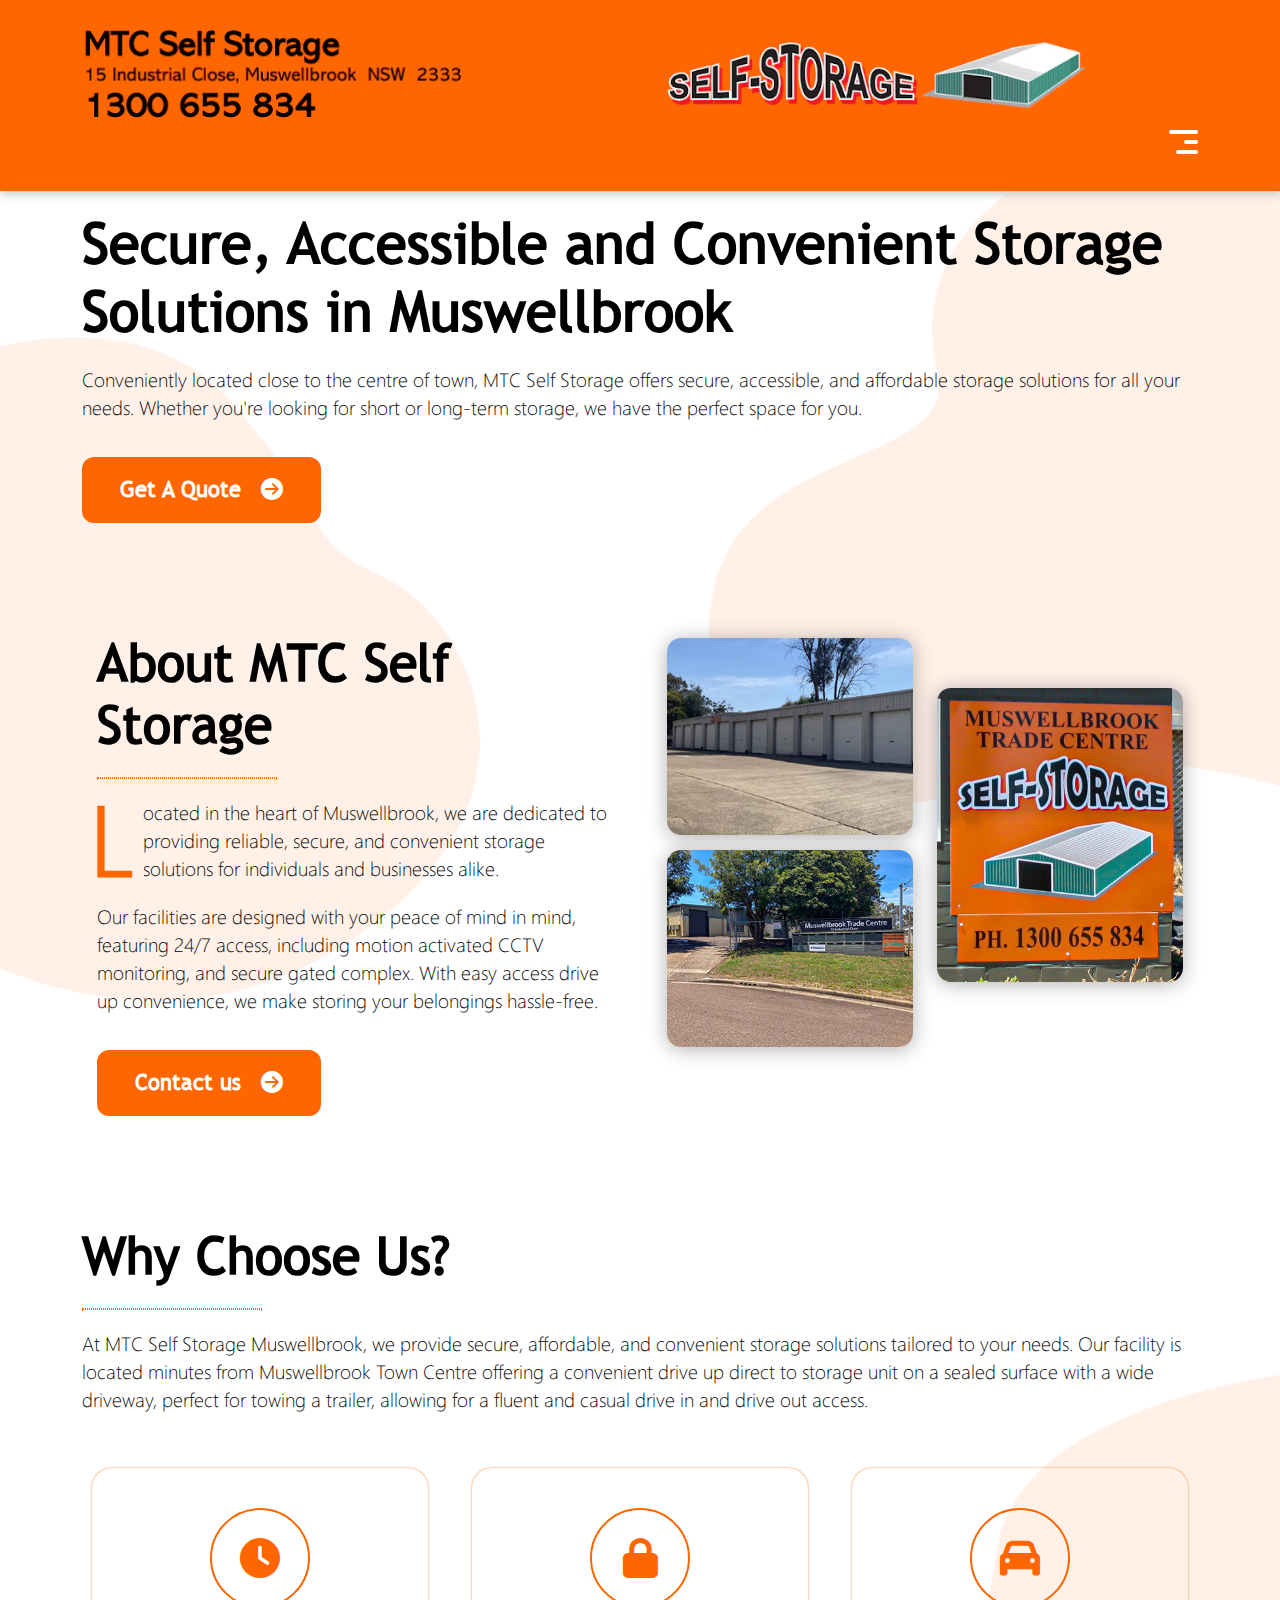
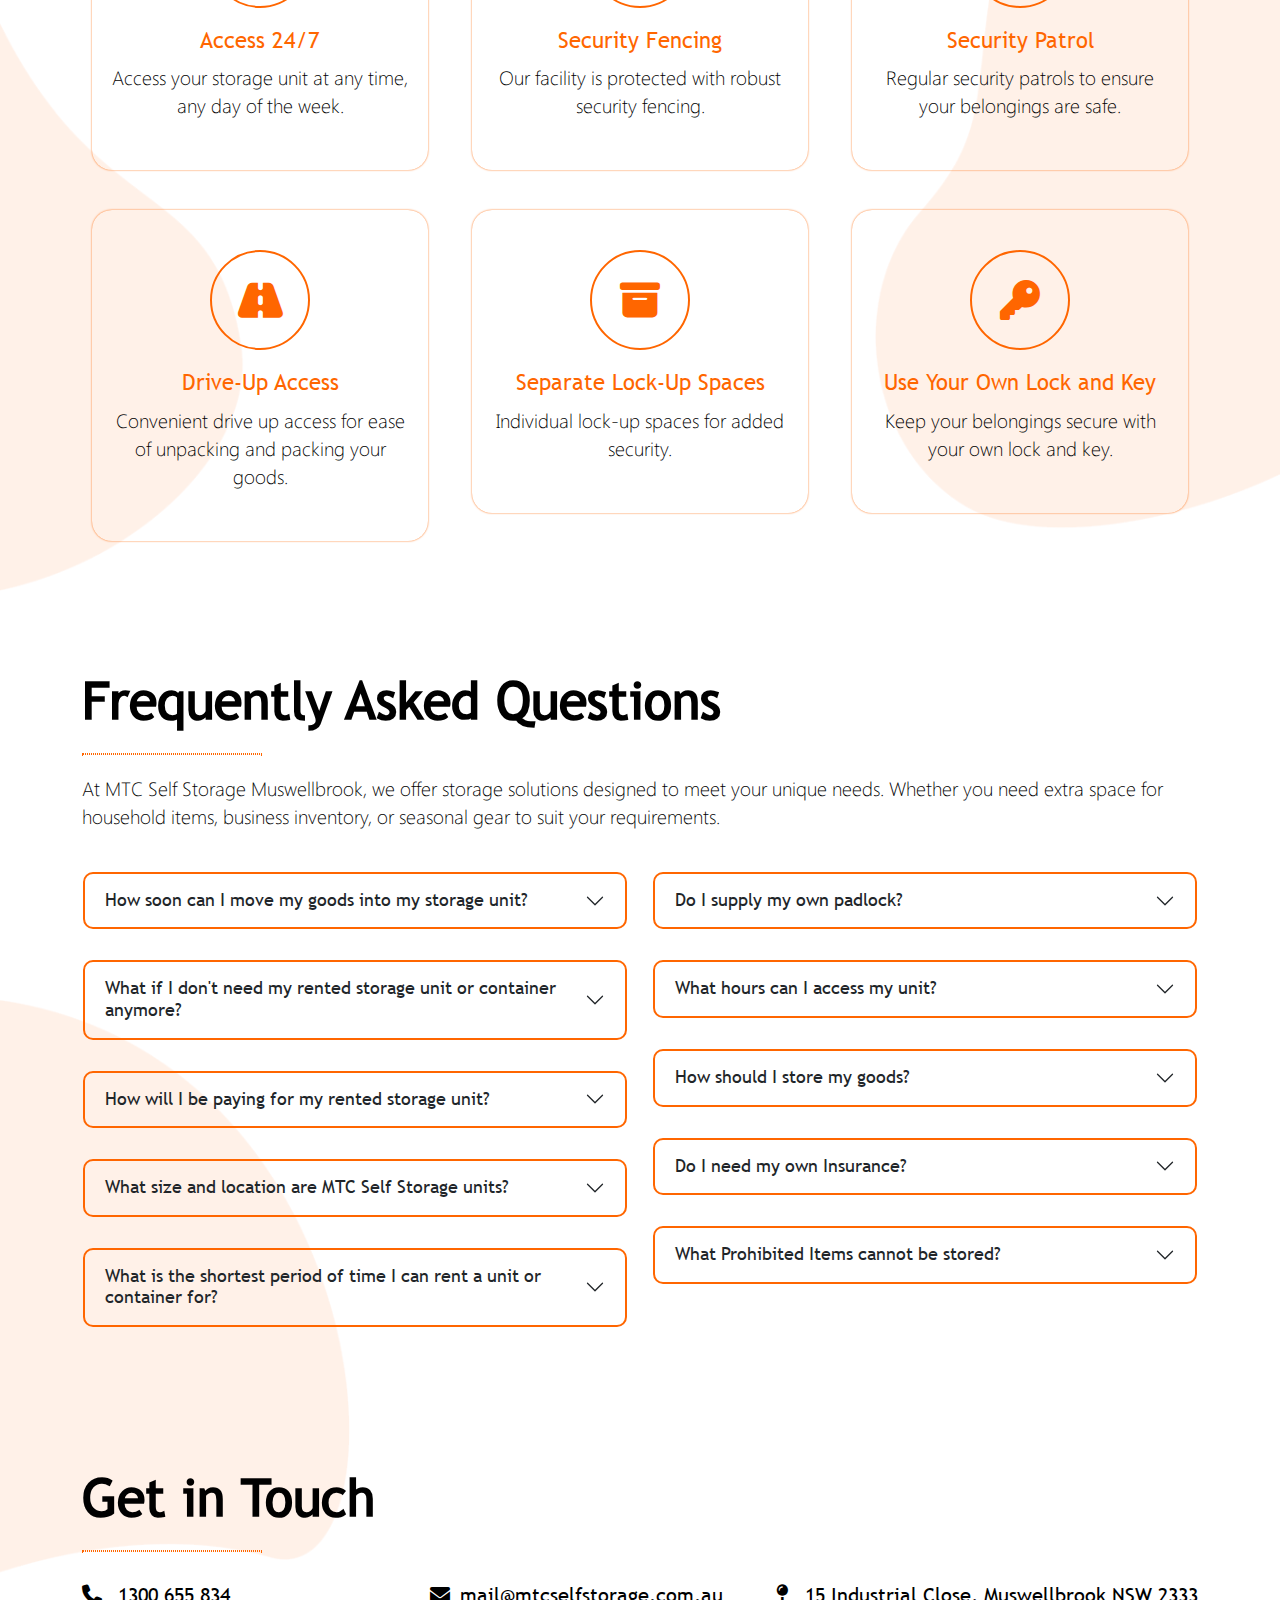
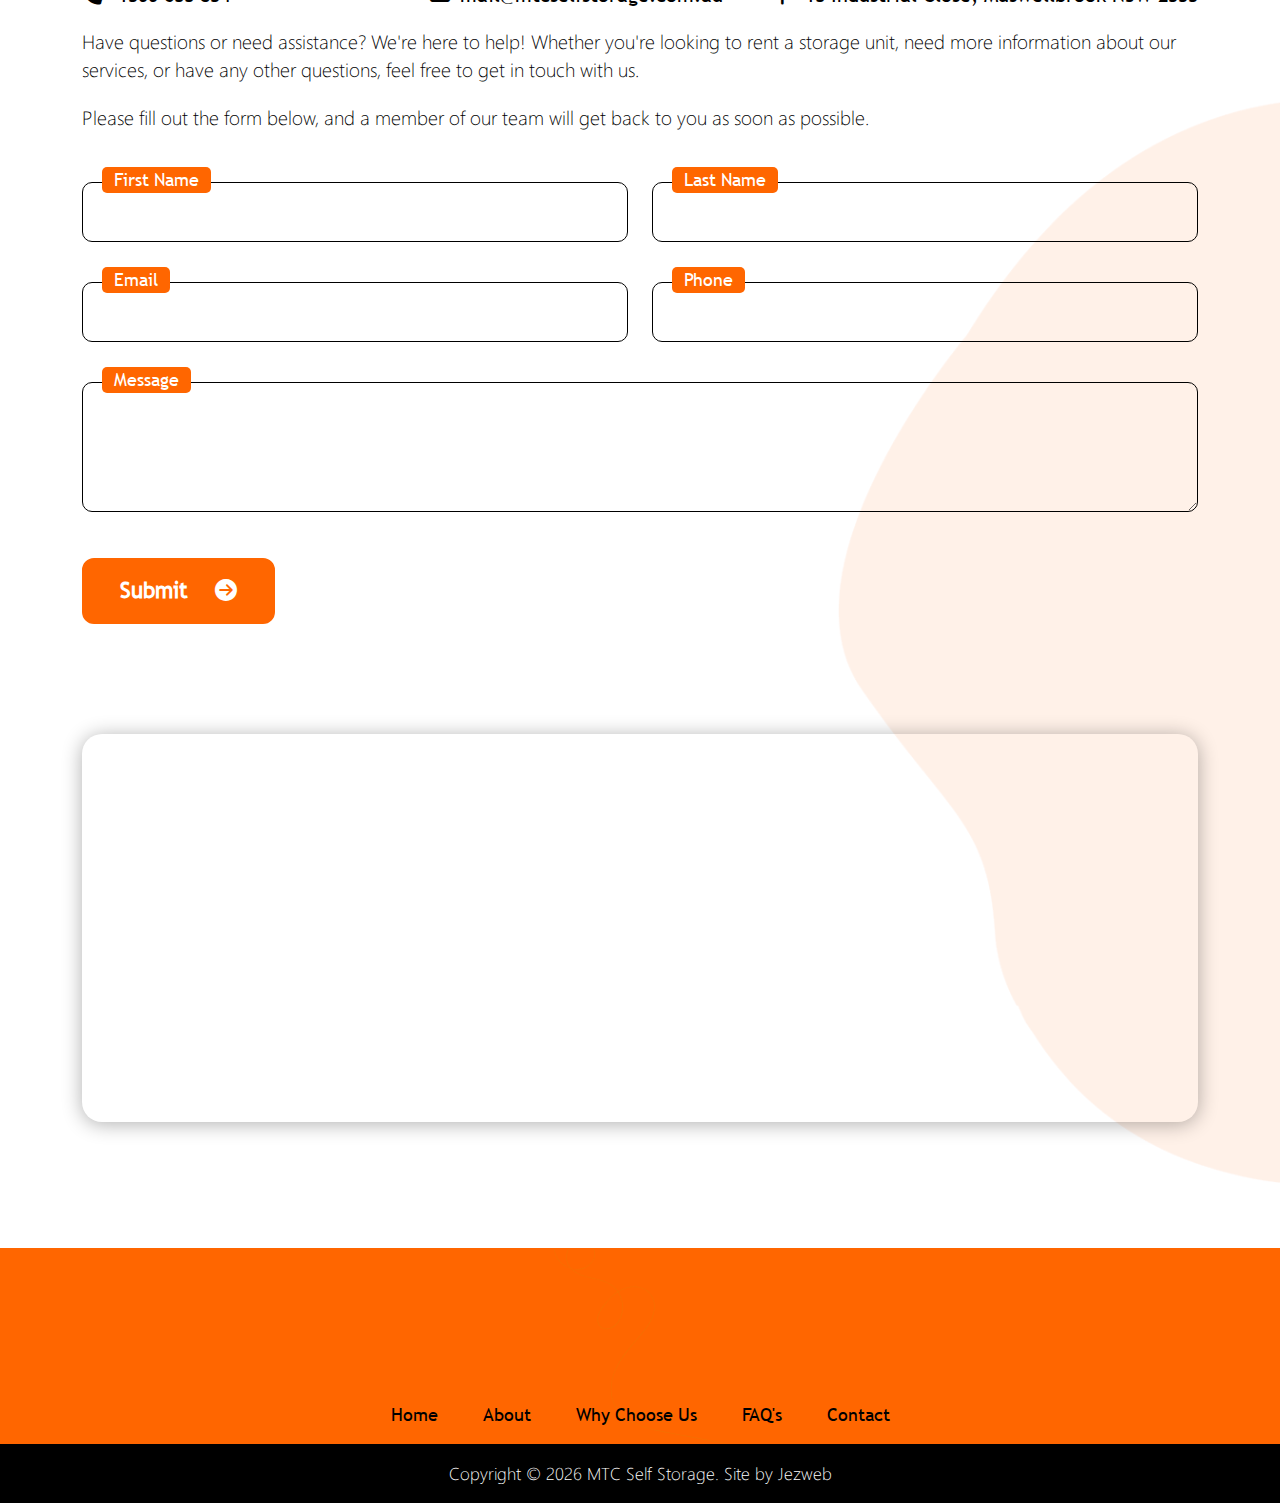
<file: index.html>
<!DOCTYPE html>
<html lang="en">
<head>
  <title>Secure Self Storage Units in Muswellbrook | MTC Self Storage</title>
  <meta charset="utf-8">
  <meta name="viewport" content="width=device-width, initial-scale=1, shrink-to-fit=no">
  <meta name="description" content="Looking for affordable and secure self storage in Muswellbrook? MTC Self Storage offers 24/7 access, drive-up units, CCTV security, and flexible rental terms. Reserve your unit today!">
  <link rel="canonical" href="https://mtcselfstorage.com.au/">
  <link rel="icon" href="assets/images/favicon.png" type="image/png" sizes="32x32">

  <!-- Resource hints for external resources -->
  <link rel="dns-prefetch" href="//cdnjs.cloudflare.com">
  <link rel="preconnect" href="https://cdnjs.cloudflare.com" crossorigin>
  <link rel="dns-prefetch" href="//www.googletagmanager.com">
  <link rel="preconnect" href="https://www.googletagmanager.com" crossorigin>
  <link rel="dns-prefetch" href="//challenges.cloudflare.com">
  <link rel="preconnect" href="https://challenges.cloudflare.com" crossorigin>

  <!-- Preload for hero logo and critical CSS -->
  <link rel="preload" href="assets/images/mtc-header-logo-v15.webp" as="image">
  <link rel="preload" href="assets/css/bootstrap.min.css" as="style">
  <link rel="preload" href="assets/css/style.css" as="style">

  <!-- Core CSS -->
  <link rel="stylesheet" href="assets/css/bootstrap.min.css">
  <link rel="stylesheet" href="assets/css/style.css">
  <link rel="stylesheet" href="assets/css/responsive.css" media="all">

  <!-- FontAwesome async -->
  <link rel="stylesheet" href="https://cdnjs.cloudflare.com/ajax/libs/font-awesome/6.6.0/css/all.min.css" media="print" onload="this.media='all'">

  <script src="https://challenges.cloudflare.com/turnstile/v0/api.js" async defer></script>
  <!-- Google Tag Manager -->
  <script>
    (function(w,d,s,l,i){w[l]=w[l]||[];w[l].push({'gtm.start':
    new Date().getTime(),event:'gtm.js'});var f=d.getElementsByTagName(s)[0],
    j=d.createElement(s),dl=l!='dataLayer'?'&l='+l:'';j.async=true;j.src=
    'https://www.googletagmanager.com/gtm.js?id='+i+dl;f.parentNode.insertBefore(j,f);
    })(window,document,'script','dataLayer','GTM-KNJ8J9H6');
  </script>
</head>
<body>
  <noscript>
    <iframe src="https://www.googletagmanager.com/ns.html?id=GTM-KNJ8J9H6"
      height="0" width="0" style="display:none;visibility:hidden"></iframe>
  </noscript>
  <!--<div class="se-pre-con">
    <div class="loader"></div>
  </div>-->
  <header>
    <div class="container py-0 py-lg-3">
      <div class="row align-items-center">
        <div class="col-xs-12 col-sm-6 col-md-6 col-lg-6 col-xl-6 col-xxl-4">
          <img src="assets/images/mtc-header-logo-v15.webp" class="img-fluid main-logo" alt="Muswellbrook Trade Centre Self Storage Left Logo" width="380" height="94" fetchpriority="high">
        </div>
        <div class="col-xs-12 col-sm-6 col-md-6 col-lg-6 col-xl-6 col-xxl-4">
          <a class="navbar-brand" href="/">
            <img src="assets/images/center-logo.webp" class="img-fluid" alt="Muswellbrook Trade Centre Self Storage center logo" width="512" height="89" loading="lazy">
          </a>
        </div>
        <div class="col-xs-12 col-sm-12 col-md-12 col-lg-12 col-xl-12 col-xxl-4">
          <nav class="navbar navbar-expand-xxl justify-content-end">
            <button class="navbar-toggler" type="button" data-bs-toggle="collapse" data-bs-target="#navbarContent" aria-controls="navbarContent" aria-expanded="false" aria-label="Toggle navigation">
              <span class="navbar-toggler-icon"></span>
            </button>
            <div class="collapse navbar-collapse" id="navbarContent">
              <ul class="navbar-nav ms-auto">
                <li class="nav-item">
                  <a class="nav-link" href="/">Home</a>
                </li>
                <li class="nav-item">
                  <a class="nav-link" onclick="scrollToElementWithOffset('#about', 120)">About</a>
                </li>
                <li class="nav-item">
                  <a class="nav-link" onclick="scrollToElementWithOffset('#choose', 120)">Why Choose Us</a>
                </li>
                <li class="nav-item">
                  <a class="nav-link" onclick="scrollToElementWithOffset('#faq', 120)">FAQ's</a>
                </li>
                <li class="nav-item">
                  <a class="nav-link" onclick="scrollToElementWithOffset('#contact', 120)">Contact</a>
                </li>
              </ul>
            </div>
          </nav>
        </div>
      </div>
    </div>
  </header>
  <section class="banner-wrapper">
    <div class="container">
      <div class="row">
        <div class="col-xs-12 col-sm-12 col-md-12 col-lg-12 col-xl-12">
          <div class="banner-content">
            <div class="banner-text">
              <h1 class="heading">Secure, Accessible and Convenient <b>Storage Solutions</b> in Muswellbrook</h1>
              <p>Conveniently located close to the centre of town, MTC Self Storage offers secure, accessible, and affordable storage solutions for all your needs. Whether you're looking for short or long-term storage, we have the perfect space for you.</p>
              <div class="btn-wrap">
                <a onclick="scrollToElementWithOffset('#contact', 120)" href="javascript:void(0);" class="mtc-btn">Get A Quote<i class="fa fa-arrow-circle-right" aria-hidden="true"></i></a>
              </div>
            </div>
          </div>
        </div>
      </div>
    </div>
  </section>
  <section class="about-wrapper pt180" id="about">
    <div class="container">
      <div class="row">
        <div class="col-xs-12 col-sm-12 col-md-12 col-lg-6 col-xl-6">
          <div class="about-content">
            <h2 class="sub-heading">About <b>MTC</b> Self Storage</h2>
            <div class="hr-line"></div>
            <p class="cap-letter">Located in the heart of Muswellbrook, we are dedicated to providing reliable, secure, and convenient storage solutions for individuals and businesses alike.</p>
            <p>Our facilities are designed with your peace of mind in mind, featuring 24/7 access, including motion activated CCTV monitoring, and secure gated complex. With easy access drive up convenience, we make storing your belongings hassle-free.</p>
            <div class="btn-wrap">
              <a onclick="scrollToElementWithOffset('#contact', 120)" href="javascript:void(0);" class="mtc-btn">Contact us<i class="fa fa-arrow-circle-right" aria-hidden="true"></i></a>
            </div>
          </div>
        </div>
        <div class="col-xs-12 col-sm-12 col-md-12 col-lg-6 col-xl-6">
          <div class="about-content">
            <div class="about-image">
              <div class="row">
                <div class="col-xs-12 col-sm-12 col-md-12 col-lg-12 col-xl-12">
                  <div class="row align-items-center">
                    <div class="col-xs-12 col-sm-12 col-md-6 col-lg-6 col-xl-6">
                      <div class="abt-image">
                        <img src="assets/images/about-grid-1.webp" class="img-fluid" alt="MTC Self Storage" width="360" height="288" loading="lazy">
                      </div>
                      <div class="abt-image mb-0">
                        <img src="assets/images/mtc-7.webp" class="img-fluid mb-0" alt="MTC Self Storage" width="360" height="288" loading="lazy">
                      </div>
                    </div>
                    <div class="col-xs-12 col-sm-12 col-md-6 col-lg-6 col-xl-6">
                      <div class="abt-image">
                        <img src="assets/images/mtc-6.webp" class="img-fluid" alt="MTC Self Storage" width="882" height="1054" loading="lazy">
                      </div>
                    </div>
                  </div>
                </div>
              </div>
            </div>
          </div>
        </div>
      </div>
    </div>
  </section>
  <section class="choose-wrapper pt180" id="choose">
    <div class="container">
        <div class="row">
            <div class="col-xs-12 col-sm-12 col-md-12 col-lg-12 col-xl-12">
                <div class="choose-content">
                    <h2 class="sub-heading">Why <b>Choose Us?</b></h2>
                    <div class="hr-line"></div>
                    <p>At MTC Self Storage Muswellbrook, we provide secure, affordable, and convenient storage solutions tailored to your needs. Our facility is located minutes from Muswellbrook Town Centre offering a convenient drive up direct to storage unit on a sealed surface with a wide driveway, perfect for towing a trailer, allowing for a fluent and casual drive in and drive out access.</p>
                    <div class="row mt-4 choose-row">
                        <div class="col-xs-12 col-sm-12 col-md-6 col-lg-4 col-xl-4">
                            <div class="choose-wrap">
                                <div class="choose-box">
                                    <i class="fa fa-clock" aria-hidden="true"></i>
                                    <h4>Access 24/7</h4>
                                    <p>Access your storage unit at any time, any day of the week.</p>
                                </div>
                            </div>
                        </div>
                        <div class="col-xs-12 col-sm-12 col-md-6 col-lg-4 col-xl-4">
                            <div class="choose-wrap">
                                <div class="choose-box">
                                    <i class="fa fa-lock" aria-hidden="true"></i>
                                    <h4>Security Fencing</h4>
                                    <p>Our facility is protected with robust security fencing.</p>
                                </div>
                            </div>
                        </div>
                        <div class="col-xs-12 col-sm-12 col-md-6 col-lg-4 col-xl-4">
                            <div class="choose-wrap">
                                <div class="choose-box">
                                    <i class="fa fa-car" aria-hidden="true"></i>
                                    <h4>Security Patrol</h4>
                                    <p>Regular security patrols to ensure your belongings are safe.</p>
                                </div>
                            </div>
                        </div>
                        <div class="col-xs-12 col-sm-12 col-md-6 col-lg-4 col-xl-4">
                            <div class="choose-wrap">
                                <div class="choose-box">
                                    <i class="fa fa-road" aria-hidden="true"></i>
                                    <h4>Drive-Up Access</h4>
                                    <p>Convenient drive up access for ease of unpacking and packing your goods.</p>
                                </div>
                            </div>
                        </div>
                        <div class="col-xs-12 col-sm-12 col-md-6 col-lg-4 col-xl-4">
                            <div class="choose-wrap">
                                <div class="choose-box">
                                    <i class="fa fa-archive" aria-hidden="true"></i>
                                    <h4>Separate Lock-Up Spaces</h4>
                                    <p>Individual lock-up spaces for added security.</p>
                                </div>
                            </div>
                        </div>
                        <div class="col-xs-12 col-sm-12 col-md-6 col-lg-4 col-xl-4">
                            <div class="choose-wrap">
                                <div class="choose-box">
                                    <i class="fa fa-key" aria-hidden="true"></i>
                                    <h4>Use Your Own Lock and Key</h4>
                                    <p>Keep your belongings secure with your own lock and key.</p>
                                </div>
                            </div>
                        </div>
                    </div>
                </div>
            </div>
        </div>
    </div>
  </section>
  <section class="faq-wrapper pt180" id="faq">
    <div class="container">
        <div class="row">
            <div class="col-xs-12 col-sm-12 col-md-12 col-lg-12 col-xl-12">
                <h2 class="sub-heading"><b>Frequently Asked Questions</b></h2>
                <div class="hr-line"></div>
                <p>At MTC Self Storage Muswellbrook, we offer storage solutions designed to meet your unique needs. Whether you need extra space for household items, business inventory, or seasonal gear to suit your requirements.</p>
                <div class="accordion" id="faqaccordion">
                    <div class="row">
                        <div class="col-xs-12 col-sm-12 col-md-12 col-lg-6 col-xl-6">
                            <div class="accordion-item">
                                <h2 class="accordion-header" id="headingOne">
                                    <button class="accordion-button collapsed" type="button" data-bs-toggle="collapse" data-bs-target="#collapseOne" aria-expanded="false" aria-controls="collapseOne">How soon can I move my goods into my storage unit?</button>
                                </h2>
                                <div id="collapseOne" class="accordion-collapse collapse" aria-labelledby="headingOne" data-bs-parent="#faqaccordion">
                                    <div class="accordion-body">It will be generally within 24 hours. Just call us and we will arrange a time, complete the application form, provide photo id, arrange bond and advance payment. Then we will give you a unit number and you can start moving in immediately.</div>
                                </div>
                            </div>
                            <div class="accordion-item">
                                <h2 class="accordion-header" id="headingTwo">
                                    <button class="accordion-button collapsed" type="button" data-bs-toggle="collapse" data-bs-target="#collapseTwo" aria-expanded="false" aria-controls="collapseTwo">What if I don't need my rented storage unit or container anymore?</button>
                                </h2>
                                <div id="collapseTwo" class="accordion-collapse collapse" aria-labelledby="headingTwo" data-bs-parent="#faqaccordion">
                                    <div class="accordion-body">You can give notice immediately, however if you have paid for the month and are only part way through the month there is no refund on the remaining weeks.</div>
                                </div>
                            </div>
                            <div class="accordion-item">
                                <h2 class="accordion-header" id="headingThree">
                                    <button class="accordion-button collapsed" type="button" data-bs-toggle="collapse" data-bs-target="#collapseThree" aria-expanded="false" aria-controls="collapseThree">How will I be paying for my rented storage unit?</button>
                                </h2>
                                <div id="collapseThree" class="accordion-collapse collapse" aria-labelledby="headingThree" data-bs-parent="#faqaccordion">
                                    <div class="accordion-body">This is based on a month by month basis to make it easier, you will pay once a month in advance. When you first start renting you will pay a bond of equal to one months rent this will be refunded to you once you vacate. Payments can be made by Automatic Deduction, BPAY, Direct Deposit or directly to the Managing Agent. For any other payment options please discuss with us or our managing agent.</div>
                                </div>
                            </div>
                            <div class="accordion-item">
                                <h2 class="accordion-header" id="headingFour">
                                    <button class="accordion-button collapsed" type="button" data-bs-toggle="collapse" data-bs-target="#collapseFour" aria-expanded="false" aria-controls="collapseFour">What size and location are MTC Self Storage units?</button>
                                </h2>
                                <div id="collapseFour" class="accordion-collapse collapse" aria-labelledby="headingFour" data-bs-parent="#faqaccordion">
                                    <div class="accordion-body">Our units are located in the township of Muswellbrook for your convenience and are within the Muswellbrook Trade Centre Complex. All storage sheds are 3m x 5m in size.</div>
                                </div>
                            </div>
                            <div class="accordion-item">
                                <h2 class="accordion-header" id="headingFive">
                                    <button class="accordion-button collapsed" type="button" data-bs-toggle="collapse" data-bs-target="#collapseFive" aria-expanded="false" aria-controls="collapseFive">What is the shortest period of time I can rent a unit or container for?</button>
                                </h2>
                                <div id="collapseFive" class="accordion-collapse collapse" aria-labelledby="headingFive" data-bs-parent="#faqaccordion">
                                    <div class="accordion-body">The shortest time period is a month, but this can be extended for any time to suit you.</div>
                                </div>
                            </div>
                        </div>
                        <div class="col-xs-12 col-sm-12 col-md-12 col-lg-6 col-xl-6">
                            <div class="accordion-item">
                                <h2 class="accordion-header" id="headingSix">
                                    <button class="accordion-button collapsed" type="button" data-bs-toggle="collapse" data-bs-target="#collapseSix" aria-expanded="false" aria-controls="collapseSix">Do I supply my own padlock?</button>
                                </h2>
                                <div id="collapseSix" class="accordion-collapse collapse" aria-labelledby="headingSix" data-bs-parent="#faqaccordion">
                                    <div class="accordion-body">Yes you will need to purchase your own padlock</div>
                                </div>
                            </div>
                            <div class="accordion-item">
                                <h2 class="accordion-header" id="headingSeven">
                                    <button class="accordion-button collapsed" type="button" data-bs-toggle="collapse" data-bs-target="#collapseSeven" aria-expanded="false" aria-controls="collapseSeven">What hours can I access my unit?</button>
                                </h2>
                                <div id="collapseSeven" class="accordion-collapse collapse" aria-labelledby="headingSeven" data-bs-parent="#faqaccordion">
                                    <div class="accordion-body">Our site offers you genuine 24 hour 7 day a week unlimited access. There is no need to organise yourself around any office hours to get access to your stored goods.</div>
                                </div>
                            </div>
                            <div class="accordion-item">
                                <h2 class="accordion-header" id="headingEight">
                                    <button class="accordion-button collapsed" type="button" data-bs-toggle="collapse" data-bs-target="#collapseEight" aria-expanded="false" aria-controls="collapseEight">How should I store my goods?</button>
                                </h2>
                                <div id="collapseEight" class="accordion-collapse collapse" aria-labelledby="headingEight" data-bs-parent="#faqaccordion">
                                    <div class="accordion-body">Proper packing is vital to ensure your goods are not damaged or destroyed during moves or storage. You should consider using bubble wrap, good sturdy boxes, cushioning material such as foam, shredded paper and blankets, cloth to help fill gaps and provide additional protection. Labelling your boxes will help identify goods quickly. Be careful when stacking boxes and ensure nothing will move or fall over. Don’t place heavier items on top of unstable or fragile items. Ensure all items are covered and sealed and no moisture is present. Drain any flammable liquids for equipment.</div>
                                </div>
                            </div>
                            <div class="accordion-item">
                                <h2 class="accordion-header" id="headingNine">
                                    <button class="accordion-button collapsed" type="button" data-bs-toggle="collapse" data-bs-target="#collapseNine" aria-expanded="false" aria-controls="collapseNine">Do I need my own Insurance?</button>
                                </h2>
                                <div id="collapseNine" class="accordion-collapse collapse" aria-labelledby="headingNine" data-bs-parent="#faqaccordion">
                                    <div class="accordion-body">Yes. We do not cover items that are stored in the unit. You should take out your own insurance to cover your valuables while storing for peace of mind.</div>
                                </div>
                            </div>
                            <div class="accordion-item">
                                <h2 class="accordion-header" id="headingTen">
                                    <button class="accordion-button collapsed" type="button" data-bs-toggle="collapse" data-bs-target="#collapseTen" aria-expanded="false" aria-controls="collapseTen">What Prohibited Items cannot be stored?</button>
                                </h2>
                                <div id="collapseTen" class="accordion-collapse collapse" aria-labelledby="headingTen" data-bs-parent="#faqaccordion">
                                    <div class="accordion-body">
                                        <div class="row">
                                            <div class="col-xs-12 col-sm-12 col-md-12 col-lg-6 col-xl-6">
                                                <ul>
                                                    <li><i class="fa fa-times" aria-hidden="true"></i>Aerosols</li>
                                                    <li><i class="fa fa-times" aria-hidden="true"></i>Firearms/Ammunition</li>
                                                    <li><i class="fa fa-times" aria-hidden="true"></i>Gasoline/Fuels</li>
                                                    <li><i class="fa fa-times" aria-hidden="true"></i>Food/Perishable Goods</li>
                                                    <li><i class="fa fa-times" aria-hidden="true"></i>LPG Gas</li>
                                                </ul>
                                            </div>
                                            <div class="col-xs-12 col-sm-12 col-md-12 col-lg-6 col-xl-6">
                                                <ul>
                                                    <li><i class="fa fa-times" aria-hidden="true"></i>Dangerous Chemicals</li>
                                                    <li><i class="fa fa-times" aria-hidden="true"></i>Paints</li>
                                                    <li><i class="fa fa-times" aria-hidden="true"></i>Batteries</li>
                                                    <li><i class="fa fa-times" aria-hidden="true"></i>Paint Thinners</li>
                                                    <li><i class="fa fa-times" aria-hidden="true"></i>Flammable Liquids</li>
                                                </ul>
                                            </div>
                                        </div>
                                    </div>
                                </div>
                            </div>
                        </div>
                    </div>
                </div>
            </div>
        </div>
    </div>
  </section>
  <section class="contact-wrapper pt180" id="contact">
    <div class="container">
        <div class="row">
            <div class="col-xs-12 col-sm-12 col-md-12 col-lg-12 col-xl-12">
                <div class="contact-area">
                    <div class="contact-form">
                        <h2 class="sub-heading">Get in <b>Touch</b></h2>
                        <div class="hr-line"></div>
                        <div class="contact-details">
                            <div class="row">
                                <div class="col-xs-12 col-sm-12 col-md-12 col-lg-3 col-xl-3">
                                    <span><a href="tel:1300655834"><i class="fa fa-phone" aria-hidden="true"></i> 1300 655 834</a></span>
                                </div>
                                <div class="col-xs-12 col-sm-12 col-md-12 col-lg-4 col-xl-4 text-lg-end">
                                    <span><a href="mailto:mail@mtcselfstorage.com.au"><i class="fa fa-envelope" aria-hidden="true"></i>mail@mtcselfstorage.com.au</a></span>
                                </div>
                                <div class="col-xs-12 col-sm-12 col-md-12 col-lg-5 col-xl-5 text-lg-end">
                                    <span><a href="https://www.google.com/maps/embed?pb=!1m18!1m12!1m3!1d3373.7629958317166!2d150.90628707533213!3d-32.26445843775989!2m3!1f0!2f0!3f0!3m2!1i1024!2i768!4f13.1!3m3!1m2!1s0x6b0b60df6b451d8f%3A0x37863cec0066c84c!2sMTC%20Self%20Storage!5e0!3m2!1sen!2sau!4v1731413577434!5m2!1sen!2sau" target="blank"><i class="fa fa-map-pin" aria-hidden="true"></i> 15 Industrial Close, Muswellbrook NSW 2333</a></span>
                                </div>
                            </div>
                        </div>
                        <p>Have questions or need assistance? We're here to help! Whether you're looking to rent a storage unit, need more information about our services, or have any other questions, feel free to get in touch with us.</p>
                        <p>Please fill out the form below, and a member of our team will get back to you as soon as possible.</p>
                        <div class="form-fields">
                            <form action="https://mailer.jezweb.xyz/process_mtcselfstorage.php" method="POST">
                                <div class="row">
                                    <div class="col-xs-12 col-sm-12 col-md-12 col-lg-6 col-xl-6">
                                        <div class="input-wrapper">
                                            <input type="text" id="firstName" name="firstName" required>
                                            <label for="firstName">First Name</label>
                                        </div>
                                    </div>
                                    <div class="col-xs-12 col-sm-12 col-md-12 col-lg-6 col-xl-6">
                                        <div class="input-wrapper">
                                            <input type="text" id="lastName" name="lastName" required>
                                            <label for="lastName">Last Name</label>
                                        </div>
                                    </div>
                                    <div class="col-xs-12 col-sm-12 col-md-12 col-lg-6 col-xl-6">
                                        <div class="input-wrapper">
                                            <input type="email" id="email" name="email" required>
                                            <label for="email">Email</label>
                                        </div>
                                    </div>
                                    <div class="col-xs-12 col-sm-12 col-md-12 col-lg-6 col-xl-6">
                                        <div class="input-wrapper">
                                            <input type="text" id="phone" name="phone" required>
                                            <label for="phone">Phone</label>
                                        </div>
                                    </div>
                                    <div class="col-xs-12 col-sm-12 col-md-12 col-lg-12 col-xl-12">
                                        <div class="input-wrapper">
                                            <textarea id="message" name="message" required></textarea>
                                            <label for="message">Message</label>
                                            <div class="cf-turnstile" data-sitekey="0x4AAAAAABhzsPQWPSVo2Ds0" data-callback="javascriptCallback"></div>
                                        </div>
                                    </div>
                                </div>
                                <button type="submit" name="submit" class="mtc-btn">Submit <i class="fa fa-arrow-circle-right" aria-hidden="true"></i></button>
                            </form>
                        </div>
                    </div>
                </div>
            </div>
        </div>
    </div>
  </section>
  <section class="map-wrapper">
    <div class="container">
      <div class="row">
        <div class="col-xs-12 col-sm-12 col-md-12 col-lg-12 col-xl-12">
          <a href="https://maps.app.goo.gl/R27yPeSC52SbMCon9" target="_blank">
            <img src="assets/images/map-v3.webp" class="img-fluid" style="border:0; border-radius: 20px; box-shadow: 0 2px 20px #00000050;" alt="MTC Self Storage" width="1300" height="452" loading="lazy">
          </a><br><br>
        </div>
      </div>
    </div>
  </section>
  <footer>
    <div class="container py1">
      <div class="row justify-content-center pb-1">
        <div class="col-xs-12 col-sm-12 col-md-12 col-lg-4 col-xl-12 text-center">
          <a class="navbar-brand text-center" href="/">
            <img src="assets/images/footer-logo-v5.webp" class="img-fluid" style="max-width:512px;" alt="Logo MTC" width="512" height="133" loading="lazy">
          </a>
        </div>
      </div>
      <div class="row">
        <div class="col-xs-12 col-sm-12 col-md-12 col-lg-12 col-xl-12">
          <ul class="footer-logo p-0">
            <li class="nav-item"><a class="nav-link" href="/">Home</a></li>
            <li class="nav-item"><a class="nav-link" onclick="scrollToElementWithOffset('#about', 120)">About</a></li>
            <li class="nav-item"><a class="nav-link" onclick="scrollToElementWithOffset('#choose', 120)">Why Choose Us</a></li>
            <li class="nav-item"><a class="nav-link" onclick="scrollToElementWithOffset('#faq', 120)">FAQ's</a></li>
            <li class="nav-item"><a class="nav-link" onclick="scrollToElementWithOffset('#contact', 120)">Contact</a></li>
          </ul>
        </div>
      </div>
    </div>
  </footer>
  <div class="sub-footer">
    <h6>Copyright © <span id="year"></span> MTC Self Storage. Site by <a href="https://www.jezweb.com.au/" target="blank" title="Web Design Newcastle">Jezweb</a></h6>
  </div>
  <script src="assets/js/jquery-3.7.1.min.js" defer></script>
  <script src="assets/js/bootstrap.min.js" defer></script>
  <script src="assets/js/script.js" defer></script>
</body>
</html>
</file>
<file: assets/css/style.css>
/*------------------------------------------------------------------
[Style Layout Sheet For "MTC Self Storage"]

-------------------------------------------------------------------*/
html, body, div, span, applet, object, iframe, h1, h2, h3, h4, h5, h6, p, blockquote, pre, a, abbr, acronym, address, big, cite, code, del, dfn, em, font, img, ins, kbd, q, s, samp, small, strike, strong, sub, sup, tt, var, dl, dt, dd, ol, ul, li, fieldset, form, label, legend, table, caption, tbody, tfoot, thead, tr, th, td {
  margin: 0;
  padding: 0;
}
ul li {
  list-style-type: none;
}
html {
  width: 100%;
  height: 100%;
}
a, a:hover {
  text-decoration: none;
  outline: 0;
}
img {
  max-width: 100%;
  -webkit-user-drag: none;
}
button:focus {
  outline: 0;
}
body {
  font-family: 'Yu Gothic Regular', sans-serif;
  font-weight: 400;
  float: left;
  width: 100%;
  color: #000;
  margin: 0;
  font-size: 18px;
  line-height: 26px;
  background-image: url(../images/bg.png);
  background-repeat: no-repeat;
  background-size: cover;
}
p{
  font-size: 18px;
  line-height: 28px;
  padding: 10px 0;
}



@font-face {
  font-family: 'Yu Gothic Regular';
  src: url('fonts/YuGothic.eot');
  src: url('fonts/YuGothic.eot?#iefix') format('embedded-opentype'),
      url('fonts/YuGothic.woff2') format('woff2'),
      url('fonts/YuGothic.woff') format('woff'),
      url('fonts/YuGothic.ttf') format('truetype'),
      url('fonts/YuGothic.svg#YuGothic') format('svg');
  font-weight: normal;
  font-style: normal;
  font-display: swap;
}


@font-face {
  font-family: 'Trebuchet MS';
  src: url('fonts/TrebuchetMS.eot');
  src: url('fonts/TrebuchetMS.eot?#iefix') format('embedded-opentype'),
      url('fonts/TrebuchetMS.woff2') format('woff2'),
      url('fonts/TrebuchetMS.woff') format('woff'),
      url('fonts/TrebuchetMS.ttf') format('truetype'),
      url('fonts/TrebuchetMS.svg#TrebuchetMS') format('svg');
  font-weight: normal;
  font-style: normal;
  font-display: swap;
}

/*
@font-face {
    font-family: 'Trebuchet MS';
    font-style: normal;
    font-weight: 400;
    src: local('Trebuchet MS'), url('../css/fonts/trebuc.woff') format('woff');
}
@font-face {
    font-family: 'Yu Gothic Regular';
    font-style: normal;
    font-weight: 400;
    src: local('Yu Gothic Regular'), url('../css/fonts/yu-gothic-regular.woff') format('woff');
}
*/
.mtc-btn, .heading, .sub-heading, .nav-link, .choose-box h4, .solution-heading h3, .accordion-item .accordion-button, 
.input-wrapper label, .contact-details a, .footer-logo li a {
  font-family: 'Trebuchet MS';
}


/**-------------------------
2. PreLoader CSS Starts
-------------------------**/

.no-js #loader {
  display: none;
}
.js #loader {
  display: block;
  position: absolute;
  left: 100px;
  top: 0;
}
.se-pre-con {
  position: fixed;
  left: 0;
  top: 0;
  width: 100%;
  height: 100%;
  z-index: 9999;
  background-color: #fff;
  text-align: center;
  display: flex;
  align-items: center;
  justify-content: center;
}
.loader {
 width: 8vmax;
 height: 8vmax;
 border-right: 4px solid #ff6600;
 border-radius: 100%;
 animation: spinRight 800ms linear infinite;
}
.loader:before, .loader:after {
 content: '';
 width: 6vmax;
 height: 6vmax;
 display: block;
 position: absolute;
 top: calc(50% - 3vmax);
 left: calc(50% - 3vmax);
 border-left: 3px solid #ff6600;
 border-radius: 100%;
 animation: spinLeft 800ms linear infinite;
}
.loader:after {
 width: 4vmax;
 height: 4vmax;
 top: calc(50% - 2vmax);
 left: calc(50% - 2vmax);
 border: 0;
 border-right: 2px solid #ff6600;
 animation: none;
}
@keyframes spinLeft {
 from {
   transform: rotate(0deg);
 }
 to {
   transform: rotate(720deg);
 }
}
@keyframes spinRight {
 from {
   transform: rotate(360deg);
 }
 to {
   transform: rotate(0deg);
 }
}

/**-------------------------
PreLoader CSS Ends
-------------------------**/

/**-------------------------
3. Home Page CSS Starts
-------------------------**/

/*Header*/
header {
  position: fixed;
  width: 100%;
  top: 0;
  z-index: 3;
  padding: 10px;
  background-color: #ff6600;
  box-shadow: 0 2px 10px #b3beb6;
}
.navbar-toggler {
  float: right;
  border: none;
  padding-right: 0;
}
.navbar-toggler:active, .navbar-toggler:focus {
  outline: none;
}
.navbar-toggler[aria-expanded="false"] {
  position: relative;
  top: 7px;
}
.navbar-toggler-icon {
  width: 22px;
  height: 4px;
  background-image: none;
  position: relative;
  background: #fff;
  transition: all 300ms linear;
  border-radius: 4px;
}
.navbar-toggler:focus {
  box-shadow: none;
}
.navbar-toggler-icon:after, .navbar-toggler-icon:before {
  width: 29px;
  position: absolute;
  height: 4px;
  background-color: #fff;
  top: -20px;
  left: -7px;
  content: '';
  z-index: 2;
  transition: all 300ms linear;
  border-radius: 4px;
}
.navbar-toggler-icon:after {
  top: -10px;
  width: 14px;
  right: 0px;
  left: auto;
}
.navbar-toggler[aria-expanded="true"] .navbar-toggler-icon:after {
  transform: rotate(45deg);
  background-color: #fff;
  width: 26px;
  height:3px;
  top: 0px;
  left: 0;
}
.navbar-toggler[aria-expanded="true"] .navbar-toggler-icon:before {
  transform: translateY(8px) rotate(-45deg);
  background-color: #fff;
  width: 26px;
  height: 3px;
  top: -8px;
  left: -1px;
}
.navbar-toggler[aria-expanded="true"] .navbar-toggler-icon {
  border-color: transparent;
  background: transparent;
  left: 0px;
  top: 1px;
}
.navbar-brand img{
  width: 100%;
}
.nav-item{
  margin: auto;
  padding: 10px;
}
.nav-link{
  color: #000 !important;
  padding: 0 !important;
  display: inline-block;
  transition: 0.48s;
  position: relative;
}
.nav-link:before {
  content: '';
  position: absolute;
  left: 0;
  right: 0;
  margin: 0 auto;
  bottom: -7px;
  background: transparent;
  width: 0;
  height: 3px;
  -webkit-transition: all .4s cubic-bezier(.35, 1, .33, 1);
  transition: all .4s cubic-bezier(.35, 1, .33, 1);
}
.nav-link:hover:before, li.nav-item.active .nav-link:before{
  width: 80%;
}
.nav-link:before {
  background: #fff;
}
.nav-item:hover .nav-link, .nav-item.active .nav-link{
  color: #fff !important;
}
/*Header*/

/*Banner*/

.banner-wrapper {
  padding: 200px 0 40px 0;
}
.heading{
  font-family: 'Trebuchet MS';
  font-size: 56px;
  line-height: 68px;
  font-weight: bold;
  padding: 10px 0;
}
.sub-heading{
  font-family: 'Trebuchet MS';
 font-size: 52px;
 line-height: 62px;
 font-weight: bold;
 padding: 10px 0;
}
/*.heading b, .sub-heading b{
  color: #4db570;
}*/
/*.heading b, .sub-heading b{
  color: #ff6600;
}*/
/*.sub-text{
  color: #ff6600;
  font-size: 30px;
  line-height: 22px;
  font-family: 'Montez', sans-serif;
}*/
.btn-wrap {
  margin-top: 25px; 
}
.mtc-btn {
  display: inline-block;
  background-color: #ff6600;
  border-radius: 12px;
  position: relative;
  color: #fff;
  font-size: 22px;
  font-weight: 700;
  padding: 18px 36px;
  border: 2px solid #ff6600;
  -webkit-transition: all 0.4s ease;
  -o-transition: all 0.4s ease;
  transition: all 0.4s ease;
  transform: scale(1);
}
.mtc-btn:hover {
  background-color: #ff6600;
  color: #fff;
  border: 2px solid #ff6600;
  transition: all 0.4s ease;
  box-shadow: 0 10px 40px -5px #ff6600cd;
  -webkit-transform: translateY(-7px);
  transform: translateY(-7px);
}
.mtc-btn i{
  padding-left: 20px;
  position: relative;
  top: 0px;
  left: 0;
  transition: 0.48s;
}
.mtc-btn:hover i{
  left: 6px;
  transition: all ease .48s;
}
.about-wrapper, .choose-wrapper, .solution-wrapper, .faq-wrapper, .contact-wrapper{
  padding: 60px 0 40px 0;
}
.hr-line{
  border: 1px dotted #ff6600;
  width: 180px;
  margin: 10px 0;
}

/*Banner*/

/*About*/

/*.about-wrapper, .solution-wrapper{
  background-image: url(../images/about-bg.svg);
  background-repeat: no-repeat;
  background-size: cover;
  background-position: top left;
  }*/
  .about-content{
    padding: 0px 15px;
  }
  .cap-letter::first-letter {
    -webkit-initial-letter: 3;
    initial-letter: 3;
    color: #ff6600;
    margin-right: 10px;
    font-weight: bold;
  }
  .abt-image{
    margin: 15px 0;
    overflow: hidden;
    border-radius: 14px;
    box-shadow: 0 2px 20px #00000050;
  }
  .abt-image img{
    transition: transform .5000s ease-out;
    overflow: hidden;
  }
  .abt-image img:hover{
    transform: scale(1.2); 
  }


  /*About*/

  /*Choose*/
  .choose-wrapper{
    /*background-color: #4db57017;*/
  }
  .choose-wrap{
    overflow: hidden;
    margin: 20px 10px;
    text-align: center;
    padding: 40px 20px;
    border-radius: 20px;
    background-color: transparent;
    box-shadow: 0px 0px 2px 0px #ff6600;
  /*  background-image: url(../images/about-bg.svg);
    background-repeat: no-repeat;
    background-size: cover;
    background-position: top center;*/
  }
 /* .choose-wrap:hover{
    background-color: #ff660017;
  }*/
  .choose-box {
   transition: transform .500s ease-out;
   overflow: hidden;
 }
 .choose-box:hover{
  transform: scale(1.1); 
}
.choose-box i {
  color: #ff6600;
  font-size: 40px;
  width: 100px;
  height: 100px;
  align-items: center;
  justify-content: center;
  display: flex;
  text-align: center;
  margin: 0 auto;
  border-radius: 50%;
  margin-bottom: 20px;
  border: 2px solid #ff6600;
}
.choose-box h4{
  color: #ff6600;
  font-size: 22px;
}

/*Choose*/

/*Solution*/
.solution-image{
  background-color: #fff;
  border-bottom: 3px solid #ff6600;
  box-shadow: 0 2px 20px #00000050;
  border-radius: 14px;
  background-image: url(../images/about-bg.svg);
  background-repeat: no-repeat;
  background-size: cover;
  background-position: top left;
}
.solution-heading {
  padding: 30px;
}
.tick-icon{
  background-image: url(../images/tick.png);
  background-size: 8%;
  background-repeat: no-repeat;
  padding-left: 40px;
}
.tick-icon p{
  min-height: 84px;
}
.solution-heading h3{
  font-weight: 600;
  line-height: 32px;
  font-size: 26px;
}
.solution-heading p{
  padding: 0;
  margin-bottom: 10px;
}
.solution-image .abt-image img{
  min-height: 100%;
  height: 300px;
  width: 100%;
  border-top-right-radius: 14px;
  border-top-left-radius: 14px;
  border-bottom-right-radius: 0px;
  border-bottom-left-radius: 0px;
}
.solution-image .abt-image{
  border-top-right-radius: 14px;
  border-top-left-radius: 14px;
  border-bottom-right-radius: 0px;
  border-bottom-left-radius: 0px;
  margin: 0;
}
.solution-category{
  padding-top: 30px;
}

/*Solution*/

/*Contact*/
.map-wrapper{
  padding: 30px 0 100px 0;
}
.contact-details {
    padding: 20px 0 10px 0;
}
.contact-details li{
  padding: 20px 0;
}
.contact-details li span{
  margin-right: 30px;
}
.contact-details i {
  color: #000;
  padding-right: 10px;
}
.contact-details a {
  color: #000;
  font-size: 20px;
  transition: 0.48s;
}
.contact-details a:hover, .contact-details a:hover i{
  color: #ff6600;
}
.contact-form {
  width: 100%;
  display: inline-block;
  position: relative;
  z-index: 1;
}
.form-fields {
  margin: 40px 0;
}
.input-wrapper {
  position: relative;
  margin-bottom: 40px;
}
.input-wrapper label {
    position: absolute;
    z-index: 2;
    left: 20px;
    top: 10px;
    padding: 0 12px;
    pointer-events: none;
    background: #ff6600;
    color: #fff;
    transform: translateY(-25px);
    border-radius: 5px;
}
.input-wrapper input, .input-wrapper textarea {
  position: relative;
  width: 100%;
  border: 1px solid #000;
  padding: 16px 25px;
  border-radius: 10px;
  background-color: transparent;
}
.input-wrapper textarea{
  min-height: 130px;
}
.input-wrapper input:focus, .input-wrapper textarea:focus{
  border: 1px solid #ff6600;
  outline: none;
}

/*Contact*/

/*FAQ Wrapper*/

div#faqaccordion {
    --bs-accordion-border-color: transparent;
}
.fa-times{
  color: red;
  padding-right: 10px;
}
.accordion-item {
    margin: 30px 0;
    background-color: transparent;
}
.accordion-button:not(.collapsed) {
    color: #fff;
    background-color: #ff6600;
        box-shadow: none;
}
.accordion-button{
  border: 2px solid #ff6600;
    background-color: transparent;
}
.accordion-item .accordion-button {
    border-top-left-radius: 10px !important;
    border-top-right-radius: 10px !important;
    border-bottom-left-radius: 10px !important;
    border-bottom-right-radius: 10px !important;
    font-size: 18px;
}
.accordion-button:focus{
      border-color: transparent !important;
          box-shadow: none !important;
}
.accordion-body{
  font-size: 16px;
}

/*FAQ Wrapper*/


/*Footer*/

footer {
    background-color: #ff6600;
    padding: 1rem 0;
      background-image: url(../images/about-bg.svg);
  background-repeat: no-repeat;
  background-size: contain;
  background-position: center;
  text-align: center;
}
.footer-logo li{
  display: inline-block;
  padding: 0 20px;
}
.footer-logo img{
  max-width: 650px;
  width: 100%;
  margin-bottom: 40px;
}
.footer-logo li a{
  color: #000;
  display: inline-block;
  transition: 0.48s;
  position: relative;
}
.footer-logo li a:before {
  content: '';
  position: absolute;
  left: 0;
  right: 0;
  margin: 0 auto;
  bottom: -7px;
  background: transparent;
  width: 0;
  height: 3px;
  -webkit-transition: all .4s cubic-bezier(.35, 1, .33, 1);
  transition: all .4s cubic-bezier(.35, 1, .33, 1);
}
.footer-logo li a:hover:before{
  width: 50%;
}
.footer-logo li a:before {
  background: #fff;
}
.footer-logo li a:hover{
  color: #fff !important;
}
.sub-footer{
    background-color: #000;
    padding: 20px;
    text-align: center;
    color: #fff;
}
.sub-footer a{
  color: #fff;
  transition: 0.48s;
}
.sub-footer a:hover{
  color: #ff6600;
}

/*Footer*/


/**-------------------------
 Home Page CSS Ends
 -------------------------**/
</file>
<file: assets/css/responsive.css>
/*------------------------------------------
Responsive Grid Media Queries - 1280, 1024, 768, 480 for "MTC Self Storage"
1280-1024   - desktop (default grid)
1024-768    - tablet landscape
768-480     - tablet 
480-less    - phone landscape & smaller
--------------------------------------------*/

/* --------------------------------------------
RESPONSIVE CSS STARTS
-------------------------------------------- */





@media only screen and (max-width: 767px) {
    .sub-heading {
        font-size: 40px;
        line-height: 46px;
    }
    .heading {
        font-size: 30px;
        line-height: 38px;
    }
    .banner-text
    {
        padding: 24px;
    }
    .banner-content {
        padding: 250px 30px 100px 30px;
    }
    .mtc-btn {
        font-size: 18px;
        padding: 15px 24px;
    }
    p {
        font-size: 16px;
        line-height: 26px;
    }
    .btn-wrap {
        margin-top: 15px;
        margin-bottom: 20px;
    }
    .map-wrapper {
        padding: 20px 0 60px 0;
    }
    body {
    background-repeat: repeat;
}
a.navbar-brand {
    left: 0px;
}


}

@media (min-width: 1200px) and (max-width: 1400px) {
    .main-logo {
        width: 70%;
    }
    .navbar-brand img{
        width: 80%;
    }

}

@media (min-width: 1024px) and (max-width: 1200px) {
    .heading {
        font-size: 42px;
        line-height: 48px;
    }
    .banner-text p {
        font-size: 17px;
        line-height: 28px;
    }
    .sub-heading {
        font-size: 40px;
        line-height: 46px;
    }


}




@media (min-width: 768px) and (max-width: 1023px) {
    .heading {
        font-size: 38px;
        line-height: 42px;
    }

    .banner-text p {
        font-size: 17px;
        line-height: 28px;
    }
    .sub-heading {
        font-size: 40px;
        line-height: 46px;
    }


}

@media only screen and (max-width: 480px) {
    .sub-heading {
        font-size: 40px;
        line-height: 46px;
    }
    .heading {
        font-size: 30px;
        line-height: 38px;
    }
    .banner-text
    {
        padding: 24px;
    }
    .banner-content {
        padding: 250px 30px 100px 30px;
    }
    p {
        font-size: 16px;
        line-height: 26px;
    }
    .banner-content{
        padding: 200px 20px 60px 20px;
    }
    .contact-details a {
        padding: 4px 0px;
        display: block;
    }
.map-wrapper img{
    height: 100%;
}
header .navbar-brand img{
display: none;
}
.main-logo {
    width: 90%;
}
header {
    padding: 15px 10px;
}

.mtc-btn {
    width: 100%;
    text-align: center;
}


}






/* --------------------------------------------
RESPONSIVE CSS ENDS
-------------------------------------------- */
</file>
